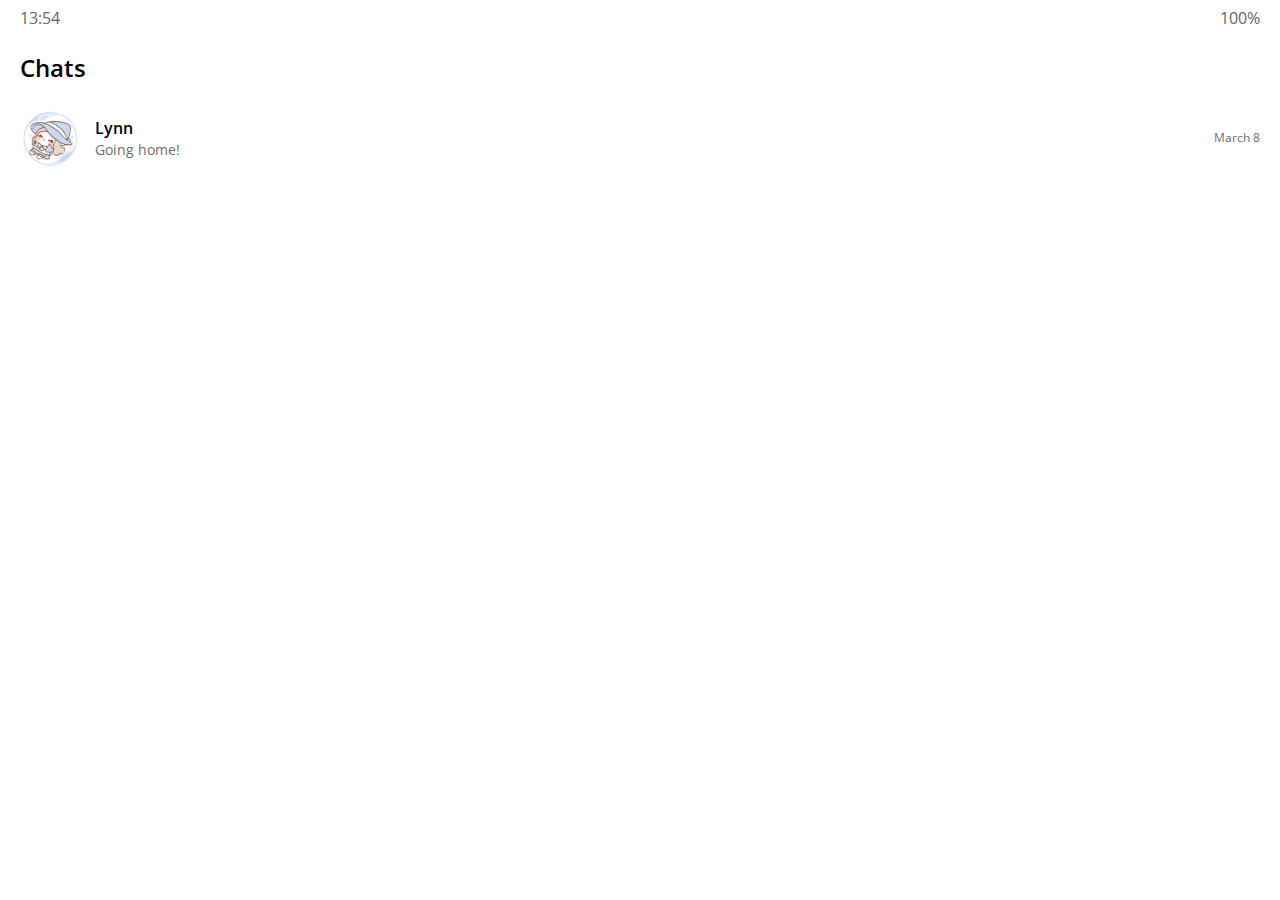
<file: index.html>
<!DOCTYPE html>
<html lang="en">
  <head>
    <meta charset="UTF-8" />
    <meta name="viewport" content="width=device-width, initial-scale=1.0" />
    <meta http-equiv="X-UA-Compatible" content="ie=edge" />
    <link
      rel="stylesheet"
      href="https://use.fontawesome.com/releases/v5.7.2/css/all.css"
      integrity="sha384-fnmOCqbTlWIlj8LyTjo7mOUStjsKC4pOpQbqyi7RrhN7udi9RwhKkMHpvLbHG9Sr"
      crossorigin="anonymous"
    />
    <link rel="stylesheet" href="css/styles.css" />
    <title>Chats | Kakao Clone</title>
  </head>
  <body>
    <div class="status-bar">
      <div class="status-bar__column">
        <span class="status-bar__clock">13:54</span>
      </div>
      <div class="status-bar__column">
        <i class="fas fa-clock"></i>
        <i class="fas fa-volume-mute"></i>
        <i class="fas fa-wifi"></i>
        <span class="status-bar__battery-level">100%</span>
        <i class="fas fa-battery-full"></i>
      </div>
    </div>
    <header class="header">
      <div class="header__header-column">
        <h1 class="header__title">Chats</h1>
      </div>
      <div class="header__header-column">
        <span class="header__icon">
          <i class="fas fa-search"></i>
        </span>
        <span class="header__icon">
          <i class="far fa-comment"></i>
        </span>
        <span class="header__icon">
          <i class="fas fa-cog"></i>
        </span>
      </div>
    </header>
    <main class="chats">
      <ul class="chats__list">
        <li class="chats__chat chat">
          <a href="chat.html">
            <div class="chats__chat friend friend--lg">
              <div class="friend__column">
                <img src="avatar.jpg" class="m-avatar friend__avatar" />
                <div class="friend__content">
                  <span class="friend__name">
                    Lynn
                  </span>
                  <span class="friend__bottom-text">
                    Going home!
                  </span>
                </div>
              </div>
              <div class="friend__column">
                <span class="chat__timestamp">
                  March 8
                </span>
              </div>
            </div>
          </a>
        </li>
      </ul>
    </main>
    <nav class="nav">
      <ul class="nav__list">
        <li class="nav__list-item">
          <a href="friends.html" class="nav__list-link">
            <i class="far fa-user"></i
          ></a>
        </li>
        <li class="nav__list-item">
          <a href="index.html" class="nav__list-link">
            <div class="nav__badge">8</div>
            <i class="fas fa-comment"></i>
          </a>
        </li>
        <li class="nav__list-item">
          <a href="find.html" class="nav__list-link">
            <i class="fas fa-search"></i>
          </a>
        </li>
        <li class="nav__list-item">
          <a href="more.html" class="nav__list-link">
            <i class="fas fa-ellipsis-h"></i>
          </a>
        </li>
      </ul>
    </nav>
  </body>
</html>
</file>
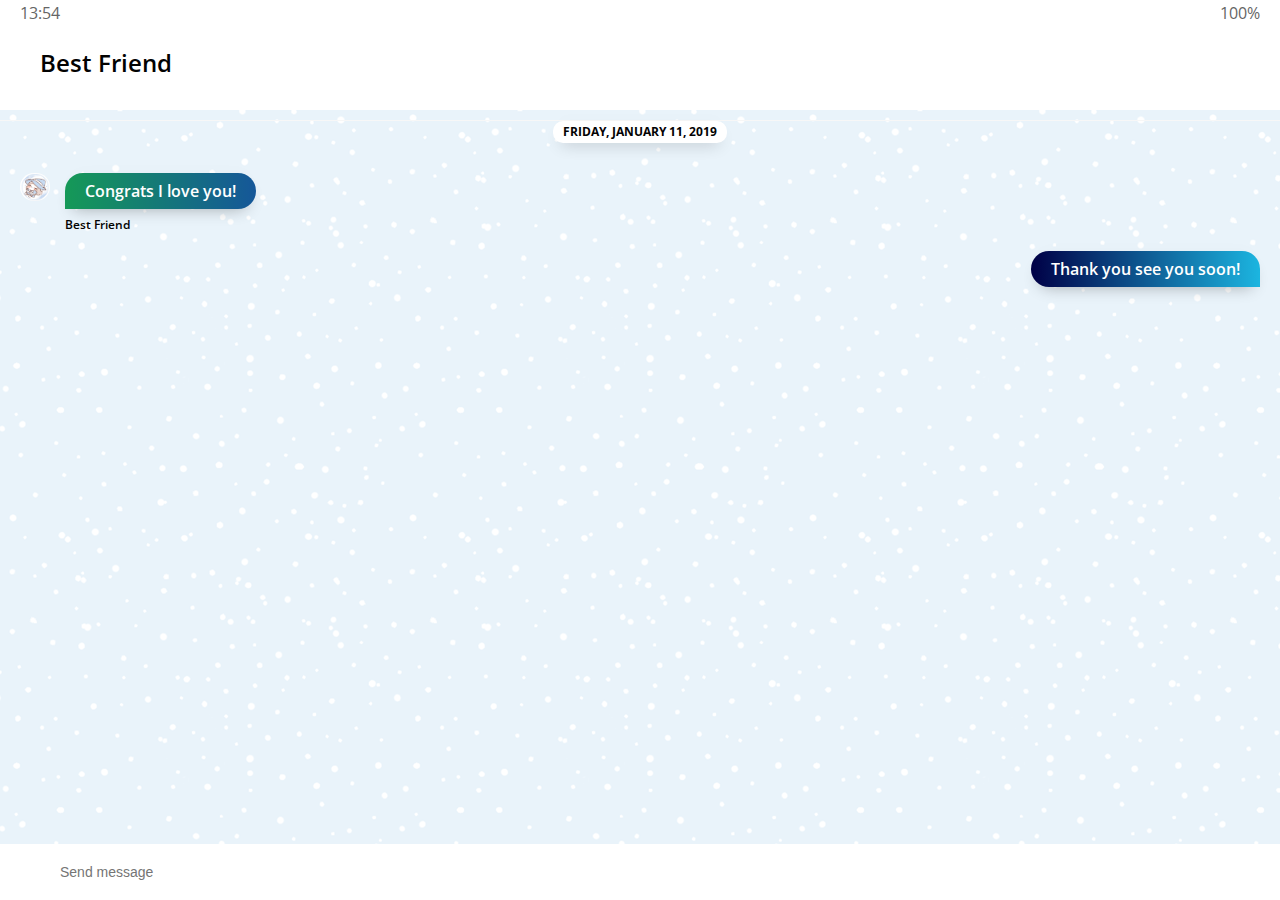
<file: chat.html>
<!DOCTYPE html>
<html lang="en">
  <head>
    <meta charset="UTF-8" />
    <meta name="viewport" content="width=device-width, initial-scale=1.0" />
    <meta http-equiv="X-UA-Compatible" content="ie=edge" />
    <link
      rel="stylesheet"
      href="https://use.fontawesome.com/releases/v5.7.2/css/all.css"
      integrity="sha384-fnmOCqbTlWIlj8LyTjo7mOUStjsKC4pOpQbqyi7RrhN7udi9RwhKkMHpvLbHG9Sr"
      crossorigin="anonymous"
    />
    <link rel="stylesheet" href="css/styles.css" />
    <title>Chat | Kakao Clone</title>
  </head>
  <body class="chats-body">
    <div class="header-wrapper">
      <div class="status-bar">
        <div class="status-bar__column">
          <span class="status-bar__clock">13:54</span>
        </div>
        <div class="status-bar__column">
          <i class="fas fa-clock"></i>
          <i class="fas fa-volume-mute"></i>
          <i class="fas fa-wifi"></i>
          <span class="status-bar__battery-level">100%</span>
          <i class="fas fa-battery-full"></i>
        </div>
      </div>
      <header class="header">
        <div class="header__header-column">
          <a href="index.html" class="header__back-btn">
            <i class="fas fa-arrow-left"></i>
          </a>
          <h1 class="header__title">Best Friend</h1>
        </div>
        <div class="header__header-column">
          <span class="header__icon">
            <i class="fas fa-search"></i>
          </span>
          <span class="header__icon">
            <i class="fas fa-bars"></i>
          </span>
        </div>
      </header>
    </div>
  <body class="chats-body">
    <main class="chat-screen">
      <ul class="chat__messages">
        <span class="chat__timestamp">Friday, January 11, 2019</span>
        <li class="incoming-message message">
          <img src="avatar.jpg" class="m-avatar message__avatar" />
          <div class="message__content">
            <span class="message__bubble">
              Congrats I love you!
            </span>
            <span class="message__author">Best Friend</span>
          </div>
          <span class="message__timestamp"></span>
        </li>
        <li class="sent-message message">
          <div class="message__content">
            <span class="message__bubble">
              Thank you see you soon!
            </span>
          </div>
        </li>
      </ul>
    </main>
    <div class="chat__write--container">
      <input
        type="text"
        class="chat__write"
        placeholder="Send message"
        class="chat__write-input"
      />
      <div class="chat__icon-left chat__icon">
        <i class="far fa-plus-square"></i>
      </div>
      <div class="chat__icon-right chat__icon">
        <span class="chat__write-icon">
          <i class="far fa-smile-wink"></i>
        </span>
        <span class="chat__write-icon">
          <i class="fas fa-microphone"></i>
        </span>
      </div>
    </div>
  </body>
</html>
</file>
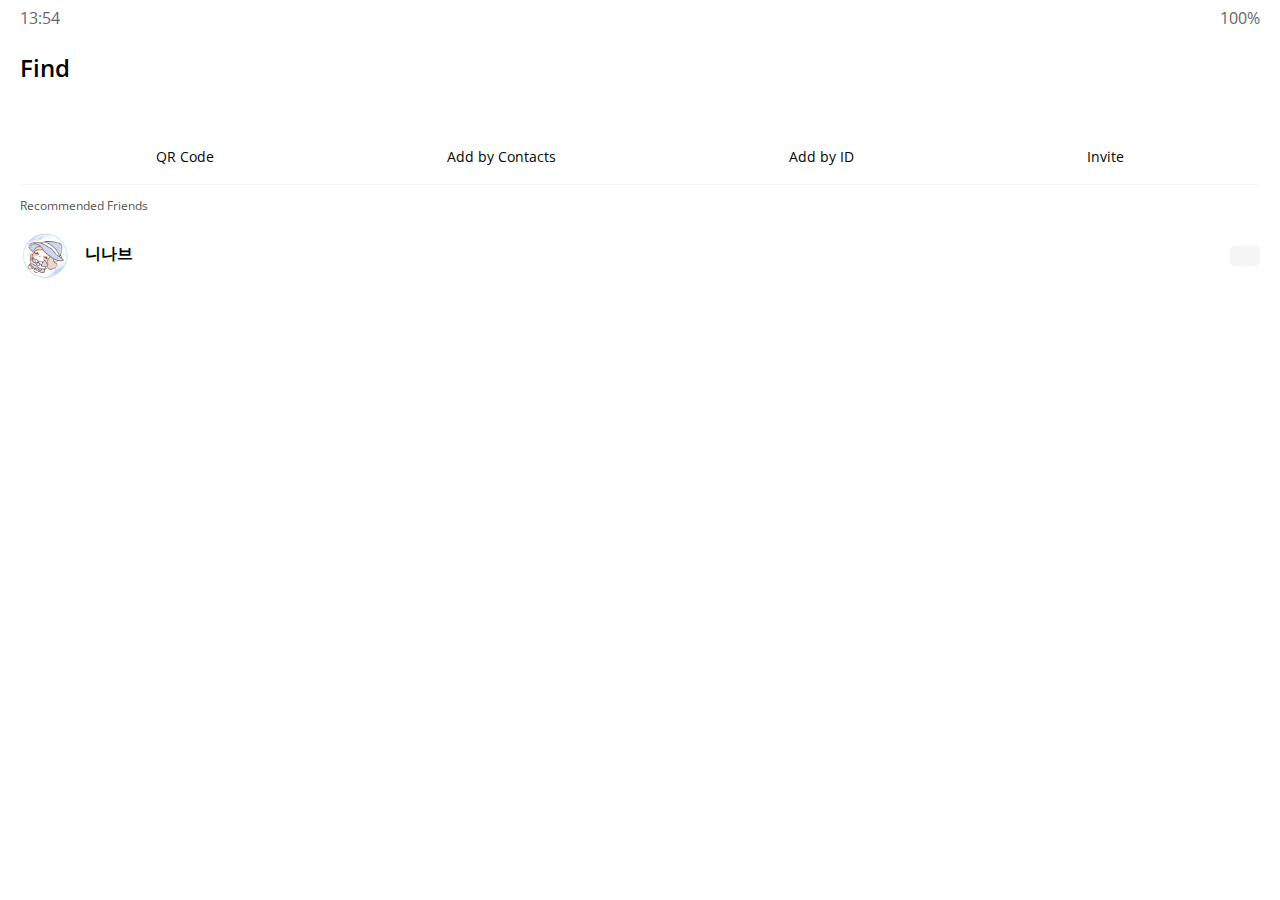
<file: find.html>
<!DOCTYPE html>
<html lang="en">
<head>
  <meta charset="UTF-8">
  <meta name="viewport" content="width=device-width, initial-scale=1.0">
  <meta http-equiv="X-UA-Compatible" content="ie=edge">
  <link
  rel="stylesheet"
  href="https://use.fontawesome.com/releases/v5.7.2/css/all.css"
  integrity="sha384-fnmOCqbTlWIlj8LyTjo7mOUStjsKC4pOpQbqyi7RrhN7udi9RwhKkMHpvLbHG9Sr"
  crossorigin="anonymous"
  />
  <link rel="stylesheet" href="css/styles.css">
  <title>Find | Kakao Clone</title>
</head>
<body>
  <div class="status-bar">
    <div class="status-bar__column">
      <span class="status-bar__clock">13:54 </span>
    </div>
    <div class="status-bar__column">
      <i class="fas fa-clock"></i>
      <i class="fas fa-volume-mute"></i>
      <i class="fas fa-wifi"></i>
      <span class="status-bar__battery-level">100%</span>
      <i class="fas fa-battery-full"></i>
    </div>
  </div>
  <header class="header">
    <div class="header__header-column">
      <h1 class="header__title">Find</h1>
    </div>
    <div class="header__header-column">
      <span class="header__icon">
        <i class="fas fa-search"></i>
      </span>
      <span class="header__icon">
        <i class="fas fa-cog"></i>
      </span>
    </div>
  </header>
  <main class="find">
    <header class="find__header">
      <ul class="find__header-list">
        <li class="find__header-btn header-btn">
          <span class="headerbtn__icon">
            <i class="fas fa-qrcode fa-2x"></i>
          </span>
            <span class="header-btn__title">
              QR Code
          </span>
        </li>
        <li class="find__header-btn header-btn">
          <span class="headerbtn__icon">
            <i class="fas fa-user-plus fa-2x"></i>
          </span>
            <span class="header-btn__title">
              Add by Contacts
          </span>
        </li>
        <li class="find__header-btn header-btn">
          <span class="headerbtn__icon">
            <i class="fas fa-passport fa-2x"></i>
          </span>
            <span class="header-btn__title">
              Add by ID
          </span>
        </li>
        <li class="find__header-btn header-btn">
          <span class="headerbtn__icon">
            <i class="far fa-envelope fa-2x"></i>
          </span>
            <span class="header-btn__title">
              Invite
          </span>
        </li>
      </ul>
    </header>
    <ul class="find__recommended">
      <h5 class="find__title">
        Recommended Friends
      </h5>
      <li class="find__friend friend friend--lg">
        <div class="friend__column">
        <img src="avatar.jpg" class="friend__avatar" />
        <div class="friend__content">
          <span class="friend__name">
            니나브
          </span>
         </div>
        </div>
        <div class="friend__column">
          <div class="friend__add-btn">
            <i class="fas fa-user-plus"></i>
          </div>
        </div>
     </li>
    </ul>
  </main>
  <nav class="nav">
    <ul class="nav__list">
      <li class="nav__list-item">
        <a href="friends.html" class="nav__list-link">
          <i class="far fa-user"></i>
        </a>
      </li>
      <li class="nav__list-item">
        <a href="index.html" class="nav__list-link">
          <i class="fas fa-comment"></i>
        </a>
      </li>
      <li class="nav__list-item">
        <a href="find.html" class="nav__list-link">
          <i class="fas fa-search"></i>
        </a>
      </li>
      <li class="nav__list-item">
        <a href="more.html" class="nav__list-link">
          <i class="fas fa-ellipsis-h"></i>
        </a>
      </li>
    </ul>
  </nav>
 </body>
</html>
</file>
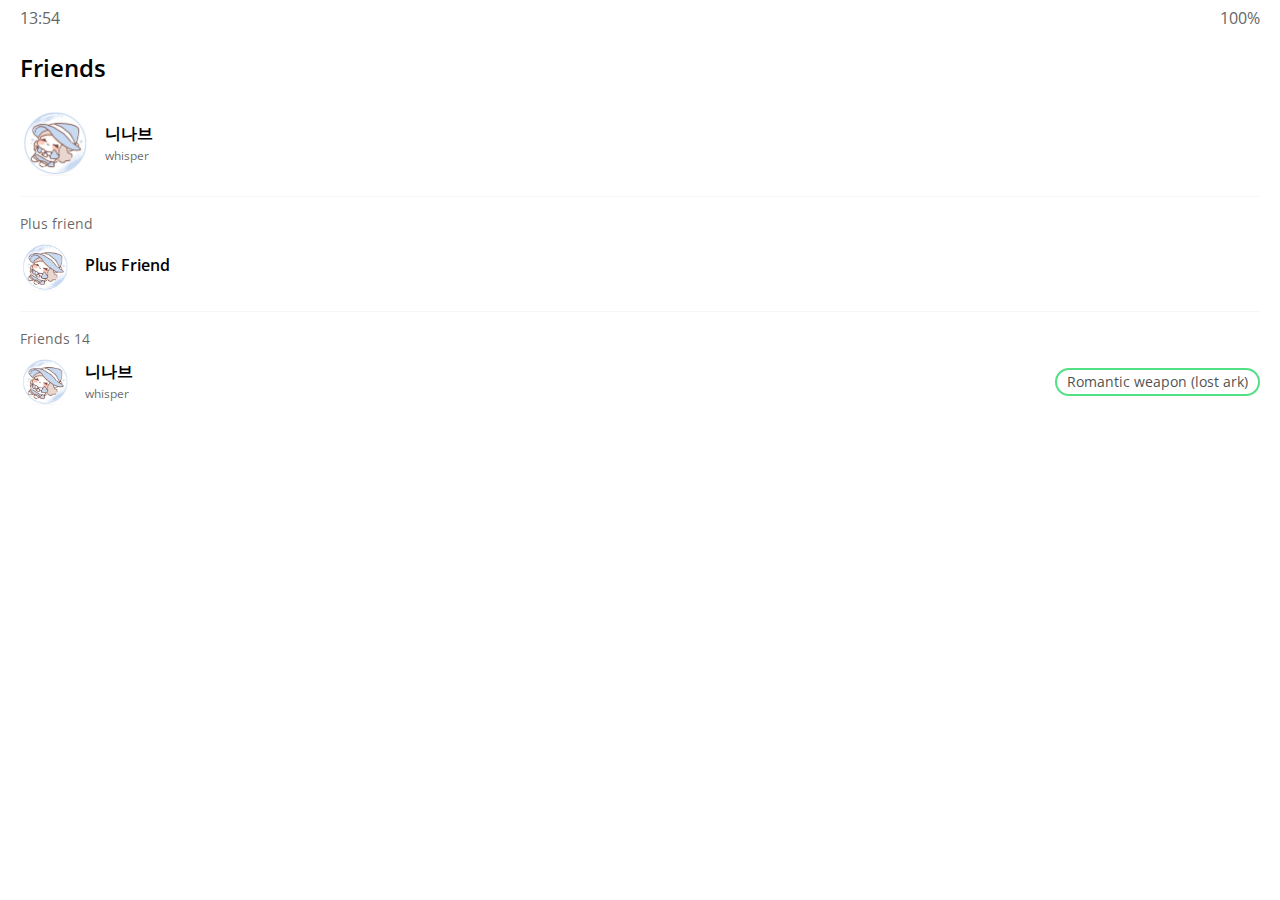
<file: friends.html>
<!DOCTYPE html>
<html lang="en">
<head>
  <meta charset="UTF-8">
  <meta name="viewport" content="width=device-width, initial-scale=1.0">
  <meta http-equiv="X-UA-Compatible" content="ie=edge">
  <link
  rel="stylesheet"
  href="https://use.fontawesome.com/releases/v5.7.2/css/all.css"
  integrity="sha384-fnmOCqbTlWIlj8LyTjo7mOUStjsKC4pOpQbqyi7RrhN7udi9RwhKkMHpvLbHG9Sr"
  crossorigin="anonymous"
  />
  <link rel="stylesheet" href="css/styles.css">
  <title>Friends | Kakao Clone</title>
</head>
<body>
  <div class="status-bar">
    <div class="status-bar__column">
      <span class="status-bar__clock">13:54 </span>
    </div>
    <div class="status-bar__column">
      <i class="fas fa-clock"></i>
      <i class="fas fa-volume-mute"></i>
      <i class="fas fa-wifi"></i>
      <span class="status-bar__battery-level">100%</span>
      <i class="fas fa-battery-full"></i>
    </div>
  </div>
  <header class="header">
    <div class="header__header-column">
      <h1 class="header__title">Friends</h1>
    </div>
    <div class="header__header-column">
      <span class="header__icon">
        <i class="fas fa-search"></i>
      </span>
      <span class="header__icon">
        <i class="fas fa-cog"></i>
      </span>
    </div>
  </header>
  <main class="friends">
    <header class="friends__header">
      <div class="friends__friend friend friend--lg">
        <div class="friend__column">
          <img src="avatar.jpg" class="g-avatar friend__avatar" />
          <div class="friend__content">
            <span class="friend__name">
              니나브
            </span>
            <span class="friend__status">
              whisper
            </span>
          </div>
        </div>
      </div>
    </header>
    <div class="friends__plus">
      <h5 class="friends__title">Plus friend</h5>
      <div class="friends__friend friend">
        <div class="friend__column">
        <img src="avatar.jpg" class="friend__avatar" />
        <div class="friend__content">
          <span class="friend__name">
            Plus Friend
          </span>
         </div>
        </div>
      </div>
    </div>
    <ul class="friends__list">
      <h5 class="friends__title">Friends 14</h5>
      <li>
        <li class="friends__friend friend friend--lg">
          <div class="friend__column">
          <img src="avatar.jpg" class="friend__avatar" />
          <div class="friend__content">
            <span class="friend__name">
              니나브
            </span>
            <span class="friend__status">
              whisper
            </span>
           </div>
          </div>
          <div class="friend__column">
            <div class="friend__now-listening">
              <span>
              Romantic weapon (lost ark)
              <i class="fas fa-play"></i>
              </span>
            </div>
          </div>
        </li>
      </li>
    </ul>
  </main>
  <nav class="nav">
    <ul class="nav__list">
      <li class="nav__list-item">
        <a href="friends.html" class="nav__list-link">
          <i class="fas fa-user"></i>
        </a>
      </li>
      <li class="nav__list-item">
        <a href="index.html" class="nav__list-link">
          <i class="far fa-comment"></i>
        </a>
      </li>
      <li class="nav__list-item">
        <a href="find.html" class="nav__list-link">
          <i class="fas fa-search"></i>
        </a>
      </li>
      <li class="nav__list-item">
        <a href="more.html" class="nav__list-link">
          <i class="fas fa-ellipsis-h"></i>
        </a>
      </li>
    </ul>
  </nav>
 </body>
</html>
</file>
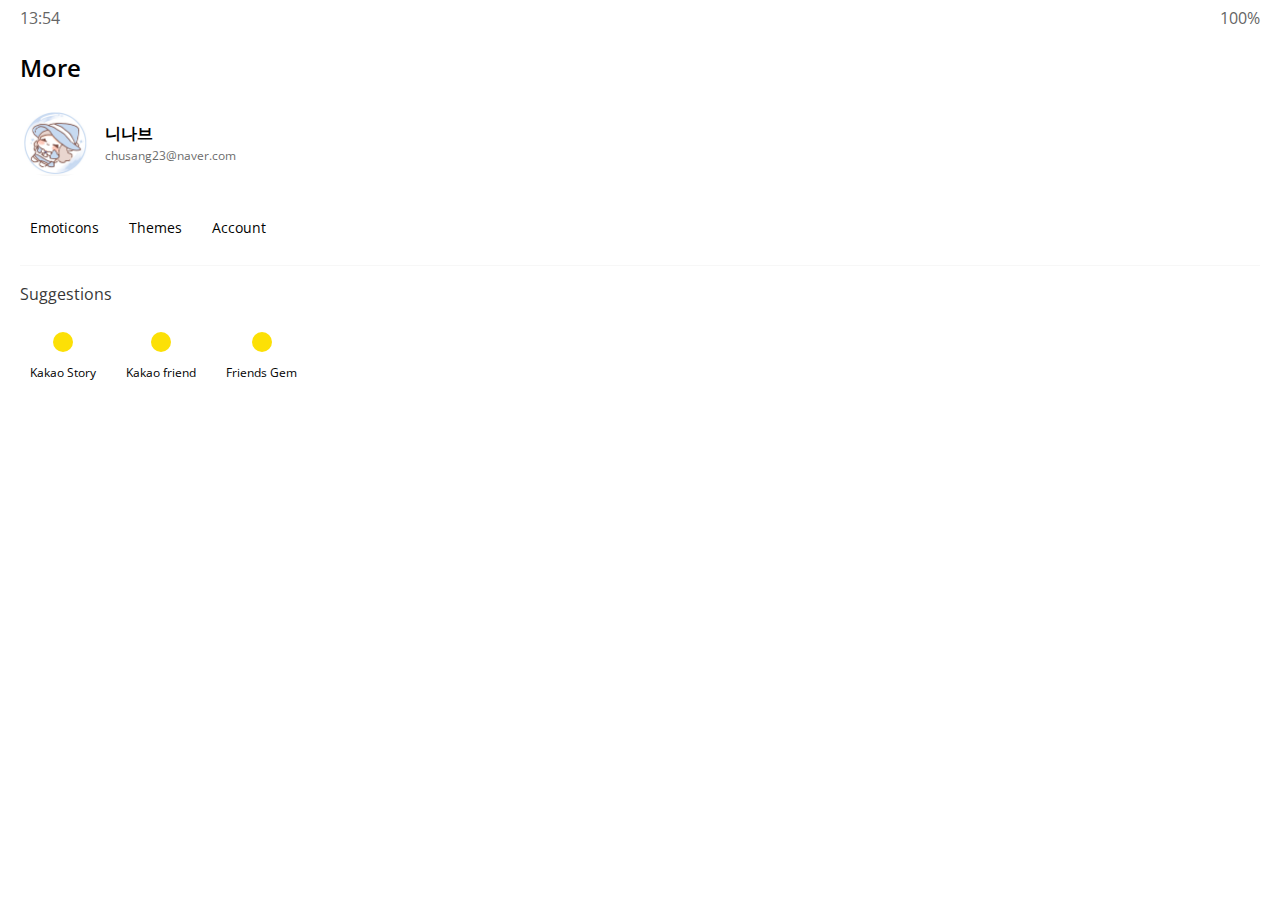
<file: more.html>
<!DOCTYPE html>
<html lang="en">
  <head>
    <meta charset="UTF-8" />
    <meta name="viewport" content="width=device-width, initial-scale=1.0" />
    <meta http-equiv="X-UA-Compatible" content="ie=edge" />
    <link
      rel="stylesheet"
      href="https://use.fontawesome.com/releases/v5.7.2/css/all.css"
      integrity="sha384-fnmOCqbTlWIlj8LyTjo7mOUStjsKC4pOpQbqyi7RrhN7udi9RwhKkMHpvLbHG9Sr"
      crossorigin="anonymous"
    />
    <link rel="stylesheet" href="css/styles.css" />
    <title>More | Kakao Clone</title>
  </head>
  <body>
    <div class="status-bar">
      <div class="status-bar__column">
        <span class="status-bar__clock">13:54 </span>
      </div>
      <div class="status-bar__column">
        <i class="fas fa-clock"></i>
        <i class="fas fa-volume-mute"></i>
        <i class="fas fa-wifi"></i>
        <span class="status-bar__battery-level">100%</span>
        <i class="fas fa-battery-full"></i>
      </div>
    </div>
    <header class="header">
      <div class="header__header-column">
        <h1 class="header__title">More</h1>
      </div>
      <div class="header__header-column">
        <span class="header__icon">
          <i class="fas fa-search"></i>
        </span>
        <span class="header__icon">
          <i class="fas fa-qrcode"></i>
        </span>
        <span class="header__icon">
          <a href="settings.html">
            <i class="fas fa-cog"></i>
          </a>
        </span>
      </div>
    </header>
    <main class="more">
      <header class="more__header">
        <div class="friends__friend friend friend--lg">
          <div class="friend__column">
            <img src="avatar.jpg" class="g-avatar friend__avatar" />
            <div class="friend__content">
              <span class="friend__name">
                니나브
              </span>
              <span class="friend__status">
                chusang23@naver.com
              </span>
            </div>
          </div>
          <div class="friend__column">
            <i class="far fa-comment-alt fa-2x"></i>
          </div>
        </div>
        <ul class="more__btn-list">
          <li class="more__btn">
            <span class="more__btn-icon">
              <i class="far fa-smile fa-2x"></i>
            </span>
            <span class="more__btn-title">
              Emoticons
            </span>
          </li>
          <li class="more__btn">
            <span class="more__btn-icon">
              <i class="fas fa-brush fa-2x"></i>
            </span>
            <span class="more__btn-title">
              Themes
            </span>
          </li>
          <li class="more__btn">
            <span class="more__btn-icon">
              <i class="fab fa-kickstarter-k fa-2x"></i>
            </span>
            <span class="more__btn-title">
              Account
            </span>
          </li>
        </ul>
      </header>
      <section class="more__suggestions">
        <h5 class="more__title">Suggestions</h5>
        <ul class="more__suggestions-list">
          <li class="more__suggestion suggestion">
            <span class="suggestion__icon">
              <i class="fas fa-quote-right fa"></i>
            </span>
            <span class="suggestion__title">Kakao Story</span>
          </li>
          <li class="more__suggestion suggestion">
            <span class="suggestion__icon">
              <i class="fas fa-beer fa-2x"></i>
            </span>
            <span class="suggestion__title">Kakao friend</span>
          </li>
          <li class="more__suggestion suggestion">
            <span class="suggestion__icon">
              <i class="fas fa-gamepad fa-2x"></i>
            </span>
            <span class="suggestion__title">Friends Gem</span>
          </li>
        </ul>
      </section>
    </main>
    <nav class="nav">
      <ul class="nav__list">
        <li class="nav__list-item">
          <a href="friends.html" class="nav__list-link">
            <i class="far fa-user"></i
          ></a>
        </li>
        <li class="nav__list-item">
          <a href="index.html" class="nav__list-link">
            <i class="far fa-comment"></i>
          </a>
        </li>
        <li class="nav__list-item">
          <a href="find.html" class="nav__list-link">
            <i class="fas fa-search"></i>
          </a>
        </li>
        <li class="nav__list-item">
          <a href="more.html" class="nav__list-link">
            <i class="fas fa-ellipsis-h"></i>
          </a>
        </li>
      </ul>
    </nav>
  </body>
</html>
</file>
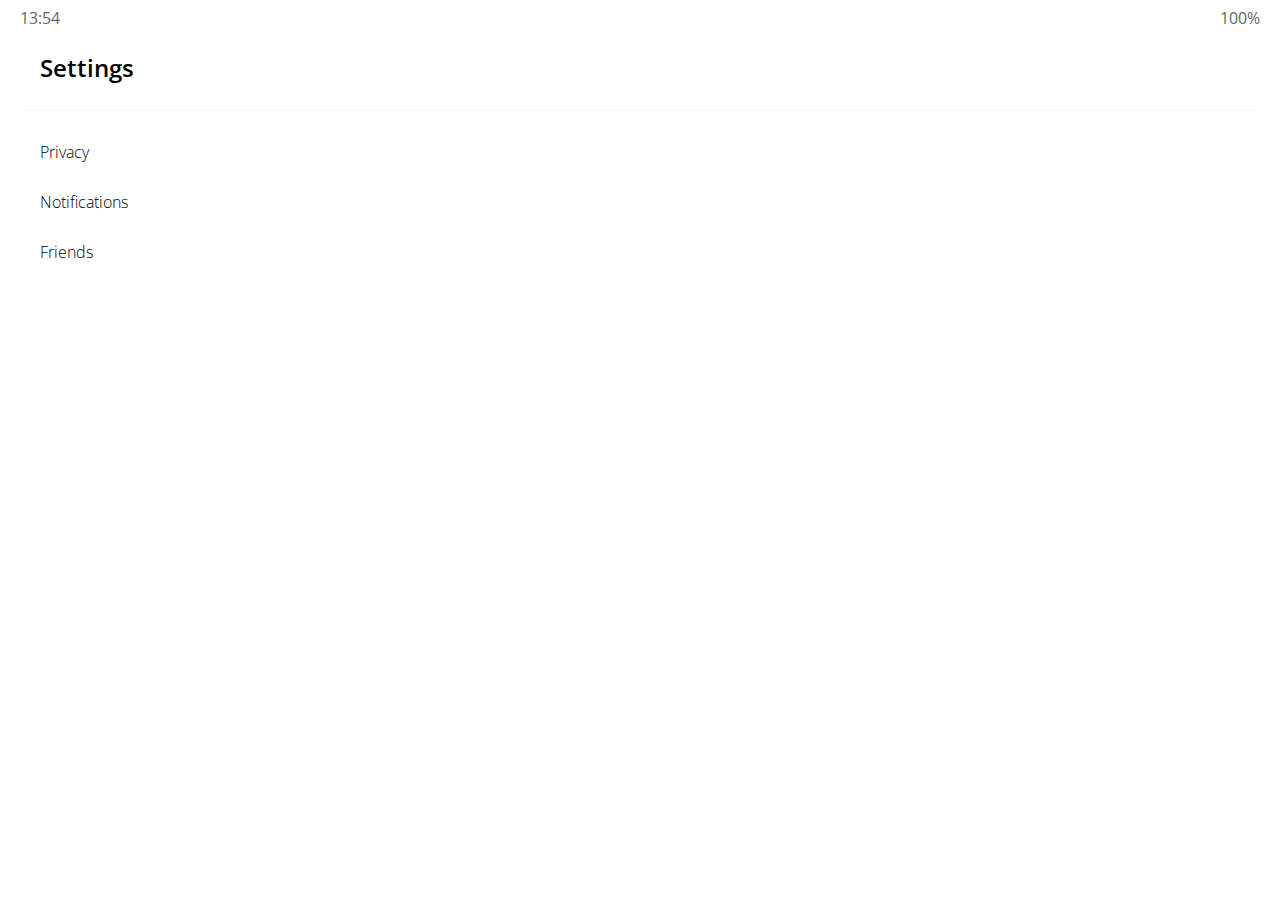
<file: settings.html>
<!DOCTYPE html>
<html lang="en">
<head>
  <meta charset="UTF-8">
  <meta name="viewport" content="width=device-width, initial-scale=1.0">
  <meta http-equiv="X-UA-Compatible" content="ie=edge">
  <link
  rel="stylesheet"
  href="https://use.fontawesome.com/releases/v5.7.2/css/all.css"
  integrity="sha384-fnmOCqbTlWIlj8LyTjo7mOUStjsKC4pOpQbqyi7RrhN7udi9RwhKkMHpvLbHG9Sr"
  crossorigin="anonymous"
  />
  <link rel="stylesheet" href="css/styles.css">
  <title>Setting | Kakao Clone</title>
</head>
<body>
  <div class="status-bar">
    <div class="status-bar__column">
      <span class="status-bar__clock">13:54 </span>
    </div>
    <div class="status-bar__column">
      <i class="fas fa-clock"></i>
      <i class="fas fa-volume-mute"></i>
      <i class="fas fa-wifi"></i>
      <span class="status-bar__battery-level">100%</span>
      <i class="fas fa-battery-full"></i>
    </div>
  </div>
  <header class="header">
    <div class="header__header-column">
        <a href="more.html" class="header__back-btn">
          <i class="fas fa-arrow-left"></i>
        </a>
        <h1 class="header__title">Settings</h1>
    </div>
    <div class="header__header-column">
      <span class="header__icon">
        <i class="fas fa-search"></i>
      </span>
     </div>
    </header>
    <main class="settings">
     <section class="settings__sections">
      <ul class="settings__list">
      <li class="settings__setting">
        <span class="settings__icon">
          <i class="fas fa-lock"></i></span>
          <span class="settings__title">Privacy</span>
         </li>
         <li class="settings__setting">
          <span class="settings__icon">
            <i class="far fa-bell"></i>
          </span>
            <span class="settings__title">Notifications</span>
           </li>
           <li class="settings__setting">
            <span class="settings__icon">
              <i class="far fa-user"></i>
            </span>
              <span class="settings__title">Friends</span>
             </li>
        </ul>
     </section>
    </main>
     </body>
    </html>
</file>
<file: css/styles.css>
@import url('https://fonts.googleapis.com/css?family=Open+Sans:300,400,600&display=swap');
@import "reset.css";
@import "status-bar.css";
@import "header.css";
@import "nav-bar.css";
@import "friend.css";
@import "friends.css";
@import "find.css";
@import "more.css";
@import "settings.css";
@import "chat.css";

* {
    box-sizing: border-box;
}

body{
    background-color: white;
    padding:10px 20px;
    color: #020202;
    font-family: "Open Sans", -apple-system, BlinkMacSystemFont,
    'Segoe UI', Roboto, Oxygen, Ubuntu, Cantarell,
    'Open Sans', 'Helvetica Neue', sans-serif
}

a{
    color: inherit;
    text-decoration: none;
}

@keyframes fadeIn {
    from{
        opacity: 0;
        transform: translateY(20px);
    }
    to{
        opacity: 1;
        transform: none;
    }
}

main {
    animation: fadeIn 0.5s ease-in-out;
}
</file>
